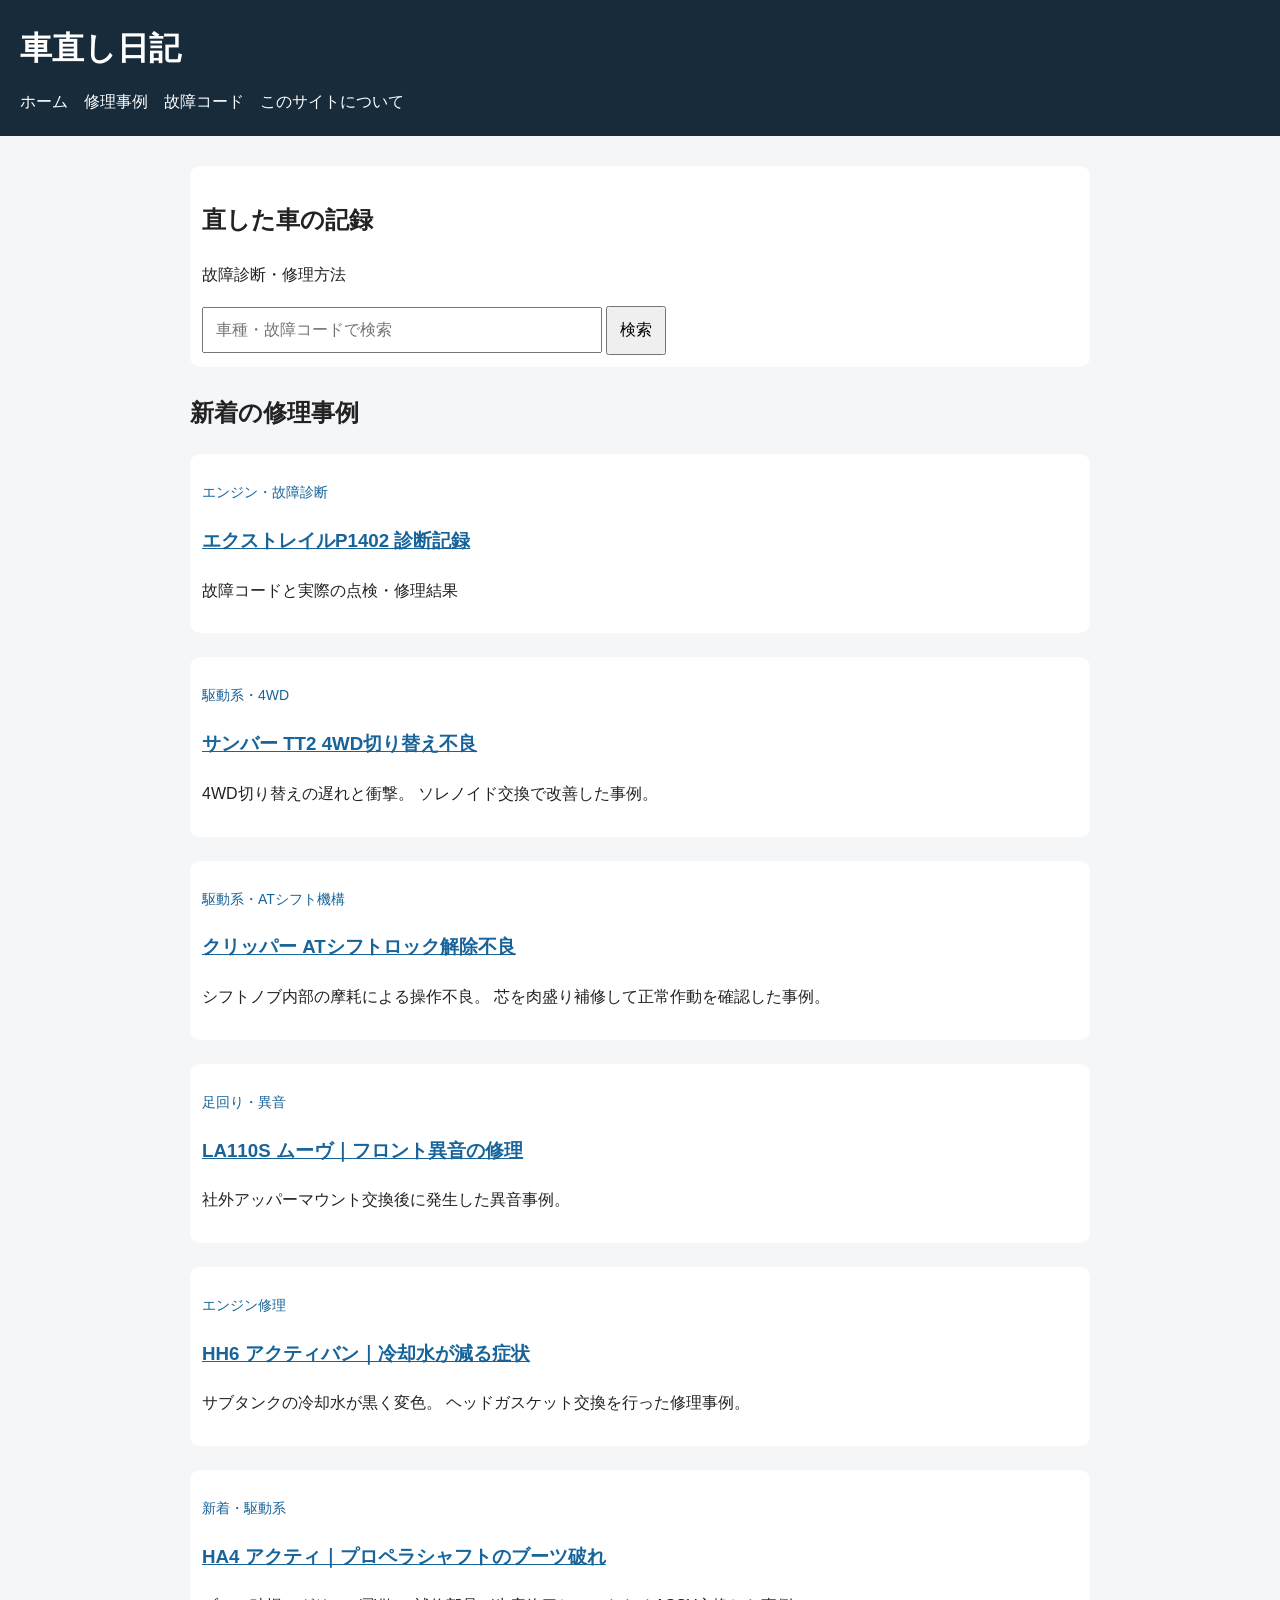
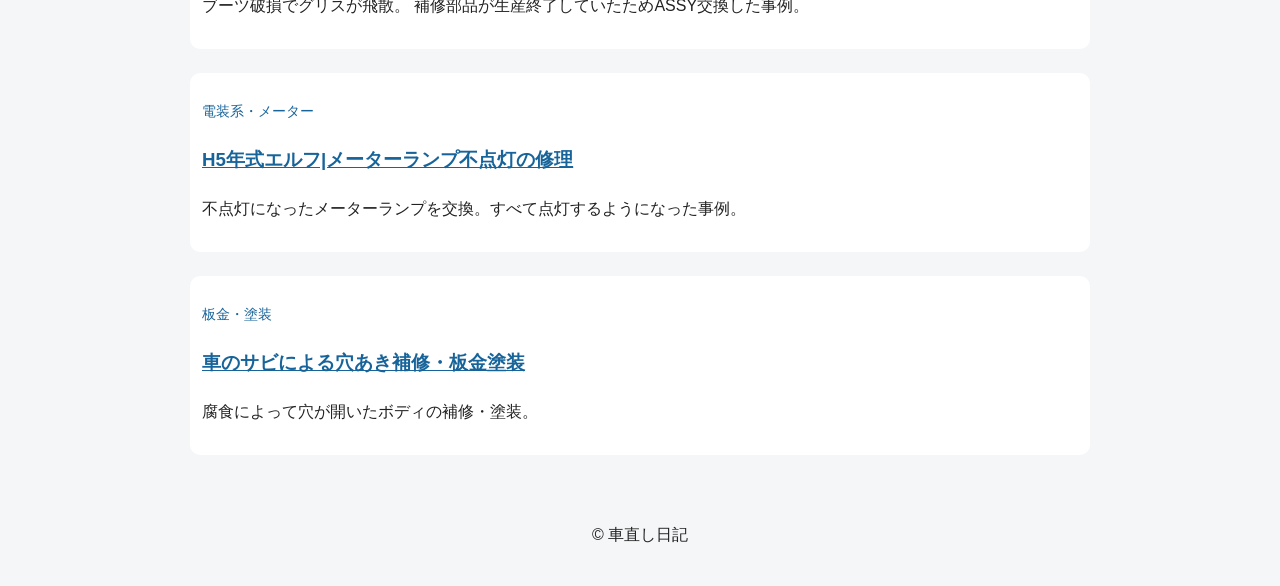
<file: index.html>
<!DOCTYPE html>
<html lang="ja">
<head>
    <meta charset="UTF-8">
    <meta name="viewport" content="自動車修理事例、整備記録サイト">
    <title>車直し日記</title>
    <link rel="stylesheet" href="style.css">
</head>
<body>

    <header>
        <h1>車直し日記</h1>
        <nav>
            <a href="index.html">ホーム</a>
            <a href="cases.html">修理事例</a>
            <a href="codes.html">故障コード</a>
            <a href="about.html">このサイトについて</a>
        </nav>
    </header>

    <main>
        <section class="hero">
            <h2>直した車の記録</h2>
            <p>故障診断・修理方法</p>

            <form action="cases.html" method="get">
                <input
                   type="cearch"
                   name="q"
                   placeholder="車種・故障コードで検索">
                   
                   <button type="submit">検索</button>
            </form>
        </section>
        <section>
            <h2>新着の修理事例</h2>

            <article class="case-card">
                <p class="tag">エンジン・故障診断</p>
                <h3>
                    <a href="case-p1402.html">エクストレイルP1402 診断記録</a>
                </h3>
                <p>故障コードと実際の点検・修理結果</p>
            </article>

            <article class="case-card" data-search="サンバー TT2 4WD ソレノイド">
                <p class="tag">駆動系・4WD</p>
                <h3>
                    <a href="case-tt2-4wd.html">サンバー TT2 4WD切り替え不良</a>
                </h3>
                <p> 4WD切り替えの遅れと衝撃。
                    ソレノイド交換で改善した事例。</p>
            </article>

            <article class="case-card" data-search="クリッパー AT シフトロック シフトノブ 摩耗">
                <p class="tag">駆動系・ATシフト機構</p>
                <h3>
                    <a href="case-clipper-shift.html">クリッパー ATシフトロック解除不良 </a>
                </h3>
                <p> シフトノブ内部の摩耗による操作不良。
                    芯を肉盛り補修して正常作動を確認した事例。</p>
            </article>

            <article class="case-card" data-search="LA110S ムーヴ アッパーマウント">
                <p class="tag">足回り・異音</p>
                <h3>
                    <a href="case-la110s-upper-mount.html">LA110S ムーヴ｜フロント異音の修理</a>
                </h3>
                <p>社外アッパーマウント交換後に発生した異音事例。</p>
            </article>


            <article class="case-card">
                <p class="tag">エンジン修理</p>
                <h3>
                    <a href="case-hh6-coolant.html">
                        HH6 アクティバン｜冷却水が減る症状
                    </a>
                </h3>
                <p>
                    サブタンクの冷却水が黒く変色。
                    ヘッドガスケット交換を行った修理事例。
                </p>
            </article>


            <article class="case-card">
                <p class="tag">新着・駆動系</p>
                <h3>
                    <a href="case-ha4-propeller.html">
                        HA4 アクティ｜プロペラシャフトのブーツ破れ
                    </a>
                </h3>
                <p>
                    ブーツ破損でグリスが飛散。
                    補修部品が生産終了していたためASSY交換した事例。
                </p>
            </article>


            <article class="case-card">
                <p class="tag">電装系・メーター</p>
                <h3>
                    <a href="case-elf-meter-lamp.html">
                        H5年式エルフ|メーターランプ不点灯の修理
                    </a>
                </h3>
                <p>
                    不点灯になったメーターランプを交換。すべて点灯するようになった事例。
                </p>
            </article>

            <article class="case-card">
                <p class="tag">板金・塗装</p>   
                <h3>
                    <a href="case-rust.html">
                        車のサビによる穴あき補修・板金塗装
                    </a>
                </h3>
                <p>腐食によって穴が開いたボディの補修・塗装。</p>
            </article>



        </section>    
    </main>

    <footer>
        <p>&copy; 車直し日記</p>
    </footer>
<script src="search.js"></script>
</body>
</html>
</file>
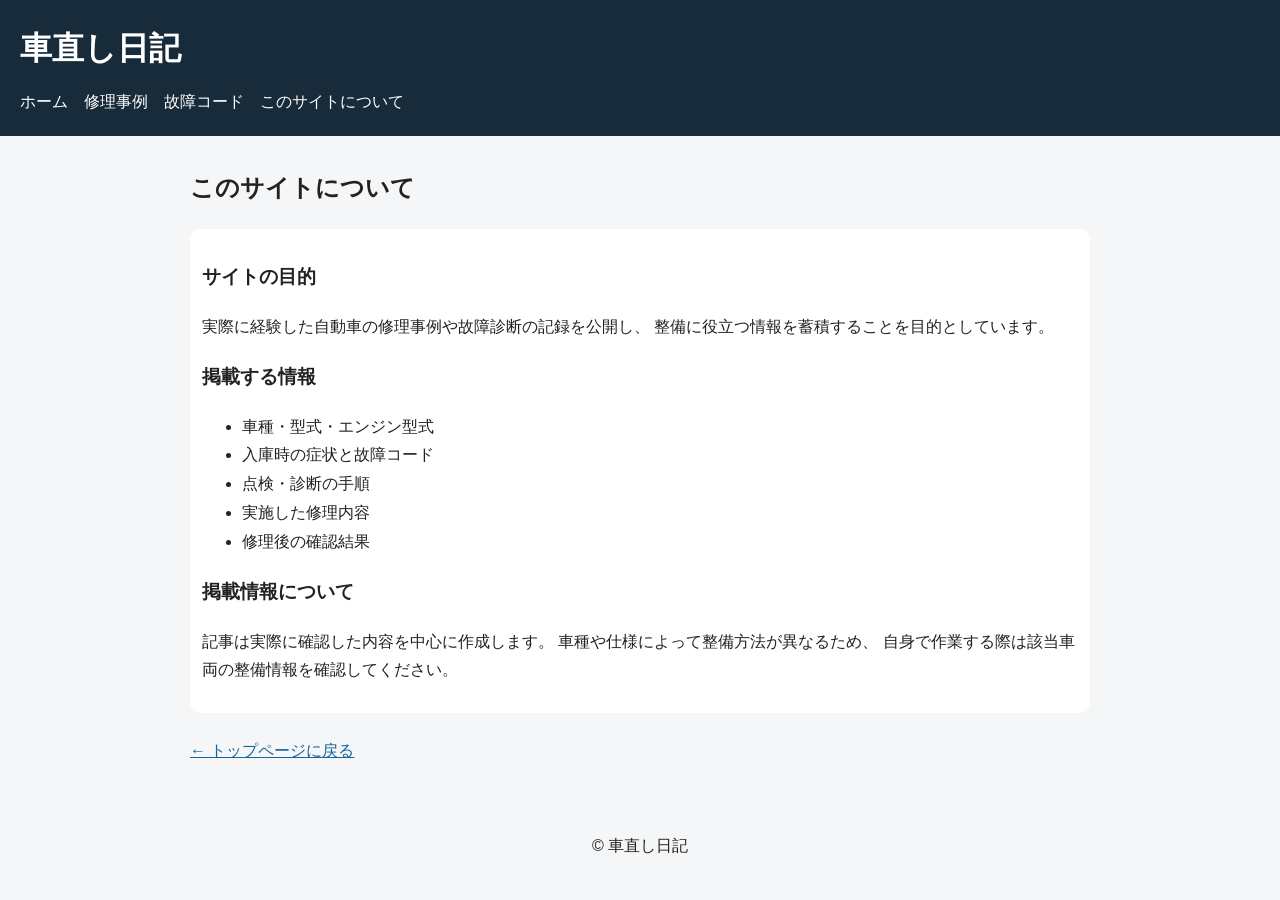
<file: about.html>
<!DOCTYPE html>
<html lang="ja">
<head>
  <meta charset="UTF-8">
  <meta name="viewport" content="width=device-width, initial-scale=1.0">
  <meta name="description" content="現場の修理記録サイトの目的と掲載方針について紹介します。">
  <title>このサイトについて｜現場の修理記録</title>
  <link rel="stylesheet" href="style.css">
</head>
<body>

  <header>
    <h1>車直し日記</h1>
    <nav>
      <a href="index.html">ホーム</a>
      <a href="cases.html">修理事例</a>
      <a href="codes.html">故障コード</a>
      <a href="about.html">このサイトについて</a>
    </nav>
  </header>

  <main>
    <h2>このサイトについて</h2>

    <section class="case-card">
      <h3>サイトの目的</h3>
      <p>
        実際に経験した自動車の修理事例や故障診断の記録を公開し、
        整備に役立つ情報を蓄積することを目的としています。
      </p>

      <h3>掲載する情報</h3>
      <ul>
        <li>車種・型式・エンジン型式</li>
        <li>入庫時の症状と故障コード</li>
        <li>点検・診断の手順</li>
        <li>実施した修理内容</li>
        <li>修理後の確認結果</li>
      </ul>

      <h3>掲載情報について</h3>
      <p>
        記事は実際に確認した内容を中心に作成します。
        車種や仕様によって整備方法が異なるため、
        自身で作業する際は該当車両の整備情報を確認してください。
      </p>
    </section>

    <p><a href="index.html">← トップページに戻る</a></p>
  </main>

  <footer>
    <p>&copy; 車直し日記</p>
  </footer>

</body>
</html>
</file>
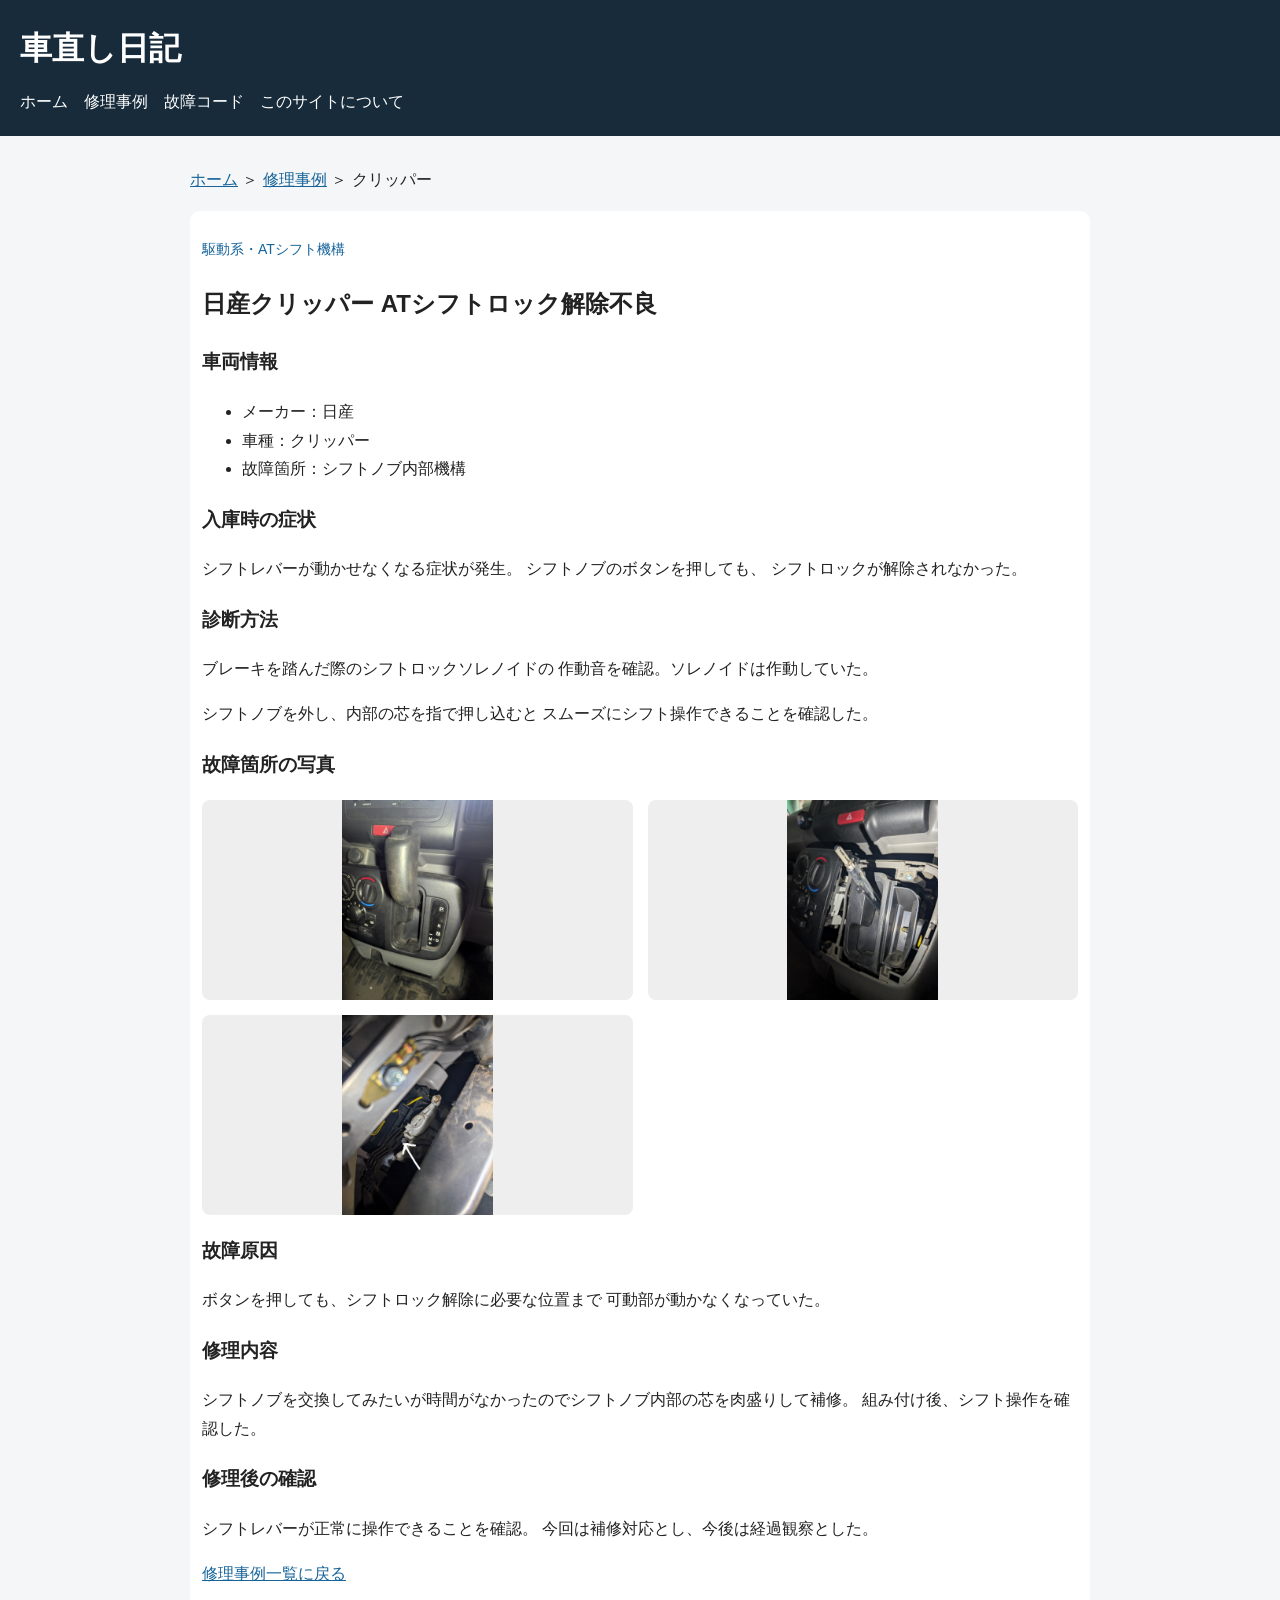
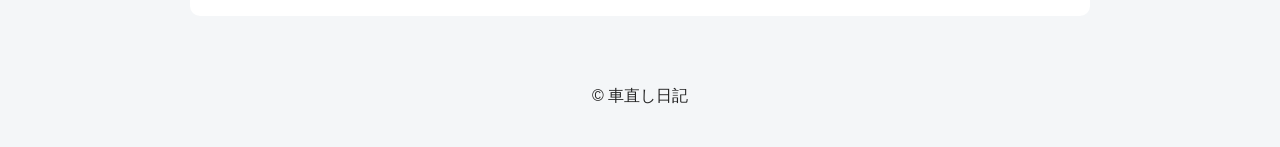
<file: case-clipper-shift.html>
<!DOCTYPE html>
<html lang="ja">
<head>
  <meta charset="UTF-8">
  <meta name="viewport" content="width=device-width, initial-scale=1.0">
  <title>クリッパー ATシフトロック解除不良 修理記録</title>
  <link rel="stylesheet" href="style.css">
</head>

<body>

<header>
  <h1>車直し日記</h1>
  <nav>
    <a href="index.html">ホーム</a>
    <a href="cases.html">修理事例</a>
    <a href="codes.html">故障コード</a>
    <a href="about.html">このサイトについて</a>
  </nav>
</header>

<main>
  <p>
    <a href="index.html">ホーム</a> ＞
    <a href="cases.html">修理事例</a> ＞ クリッパー
  </p>

  <article class="case-card">

    <p class="tag">駆動系・ATシフト機構</p>

    <h2>日産クリッパー ATシフトロック解除不良</h2>

    <h3>車両情報</h3>
    <ul>
      <li>メーカー：日産</li>
      <li>車種：クリッパー</li>
      <li>故障箇所：シフトノブ内部機構</li>
    </ul>

    <h3>入庫時の症状</h3>
    <p>
      シフトレバーが動かせなくなる症状が発生。
      シフトノブのボタンを押しても、
      シフトロックが解除されなかった。
    </p>

    <h3>診断方法</h3>
    <p>
      ブレーキを踏んだ際のシフトロックソレノイドの
      作動音を確認。ソレノイドは作動していた。
    </p>
    <p>
      シフトノブを外し、内部の芯を指で押し込むと
      スムーズにシフト操作できることを確認した。
    </p>

    <h3>故障箇所の写真</h3>

    <div class="photo-gallery">
      <img src="images/clipper-shift-01.jpg"
           alt="クリッパーのシフトノブ全体">

      <img src="images/clipper-shift-02.jpg"
           alt="シフトノブを分解した状態">

      <img src="images/clipper-shift-03.jpg"
           alt="摩耗によって動きが不足していた可動部">
    </div>

    <h3>故障原因</h3>
    <p>
      ボタンを押しても、シフトロック解除に必要な位置まで
      可動部が動かなくなっていた。
    </p>

    <h3>修理内容</h3>
    <p>
      シフトノブを交換してみたいが時間がなかったのでシフトノブ内部の芯を肉盛りして補修。
      組み付け後、シフト操作を確認した。
    </p>

    <h3>修理後の確認</h3>
    <p>
      シフトレバーが正常に操作できることを確認。
      今回は補修対応とし、今後は経過観察とした。
    </p>

    <p>
      <a href="cases.html">修理事例一覧に戻る</a>
    </p>

  </article>
</main>

<footer>
  <p>&copy; 車直し日記</p>
</footer>

</body>
</html>
</file>
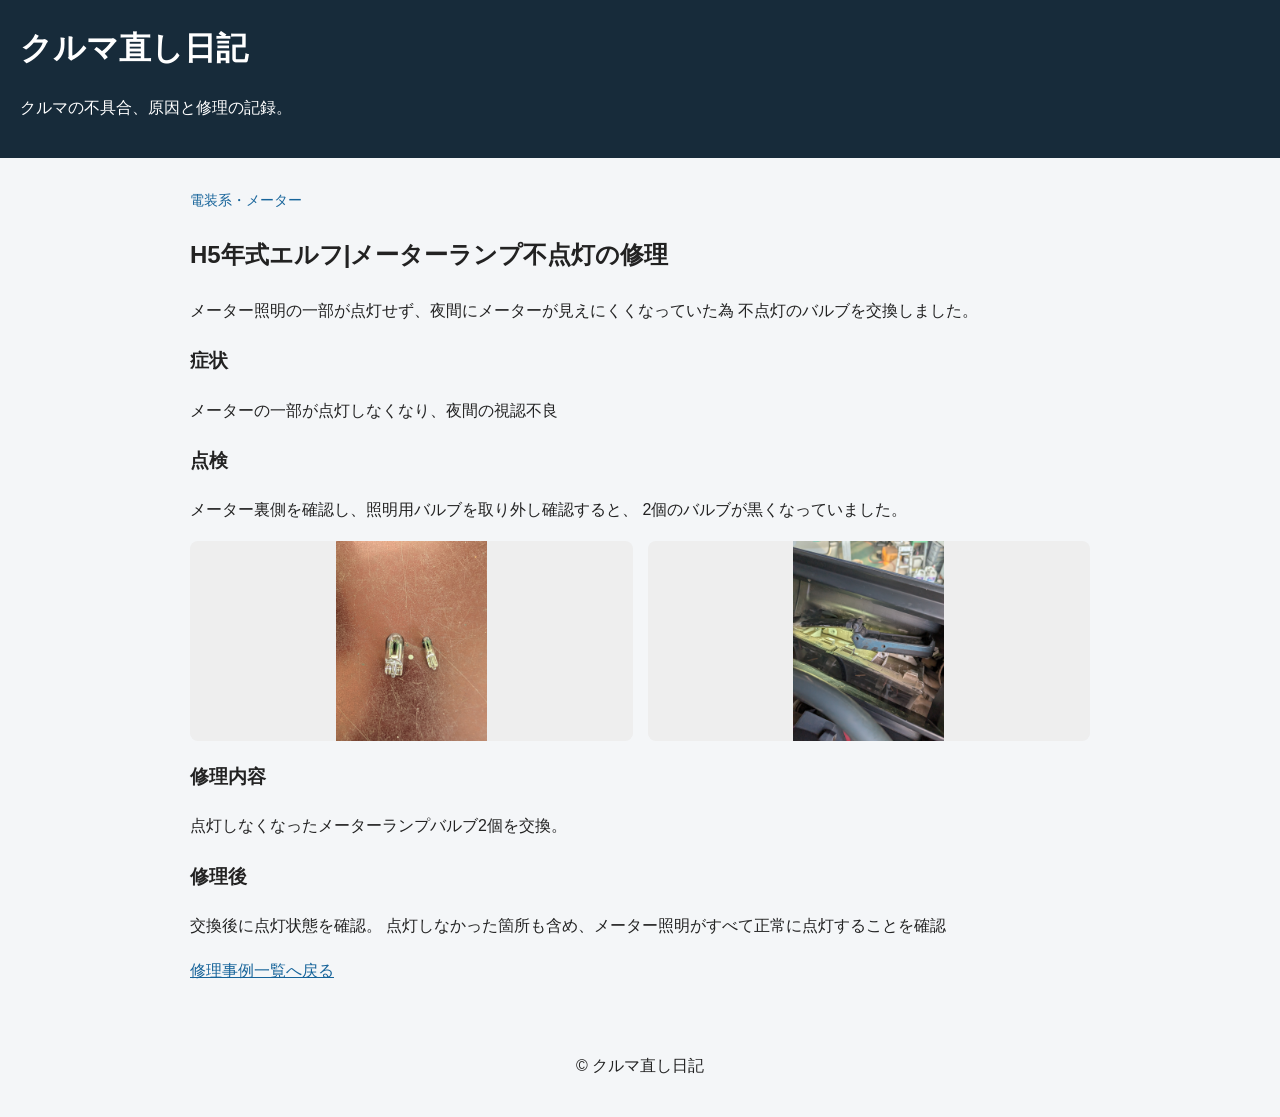
<file: case-elf-meter-lamp.html>
<!DOCTYPE html>
<html lang="ja">
<head>
  <meta charset="UTF-8">
  <meta name="viewport" content="width=device-width, initial-scale=1.0">
  <title>H5年式エルフ|メーターランプ不点灯の修理 | クルマ直し日記</title>
  <link rel="stylesheet" href="style.css">
</head>

<body>

<header>
  <h1>クルマ直し日記</h1>
  <p>クルマの不具合、原因と修理の記録。</p>
</header>

<main>

  <article class="case-detail">

    <p class="tag">電装系・メーター</p>

    <h2>H5年式エルフ|メーターランプ不点灯の修理</h2>

    <p>
      メーター照明の一部が点灯せず、夜間にメーターが見えにくくなっていた為
      不点灯のバルブを交換しました。
    </p>

    <h3>症状</h3>
    <p>
      メーターの一部が点灯しなくなり、夜間の視認不良
    </p>

    <h3>点検</h3>
    <p>
      メーター裏側を確認し、照明用バルブを取り外し確認すると、
      2個のバルブが黒くなっていました。
    </p>

    <div class="photo-gallery">
      <img src="images/elf-meter-lamp-01.jpg"
           alt="取り外した不点灯のメーターランプ2個">
      <img src="images/elf-meter-lamp-02.jpg"
           alt="エルフのメーター裏側でバルブを交換している様子">
    </div>

    <h3>修理内容</h3>
    <p>
      点灯しなくなったメーターランプバルブ2個を交換。
    </p>

    <h3>修理後</h3>
    <p>
      交換後に点灯状態を確認。
      点灯しなかった箇所も含め、メーター照明がすべて正常に点灯することを確認
    </p>

    <p>
      <a href="cases.html">修理事例一覧へ戻る</a>
    </p>

  </article>

</main>

<footer>
  <p>© クルマ直し日記</p>
</footer>

</body>
</html>
</file>
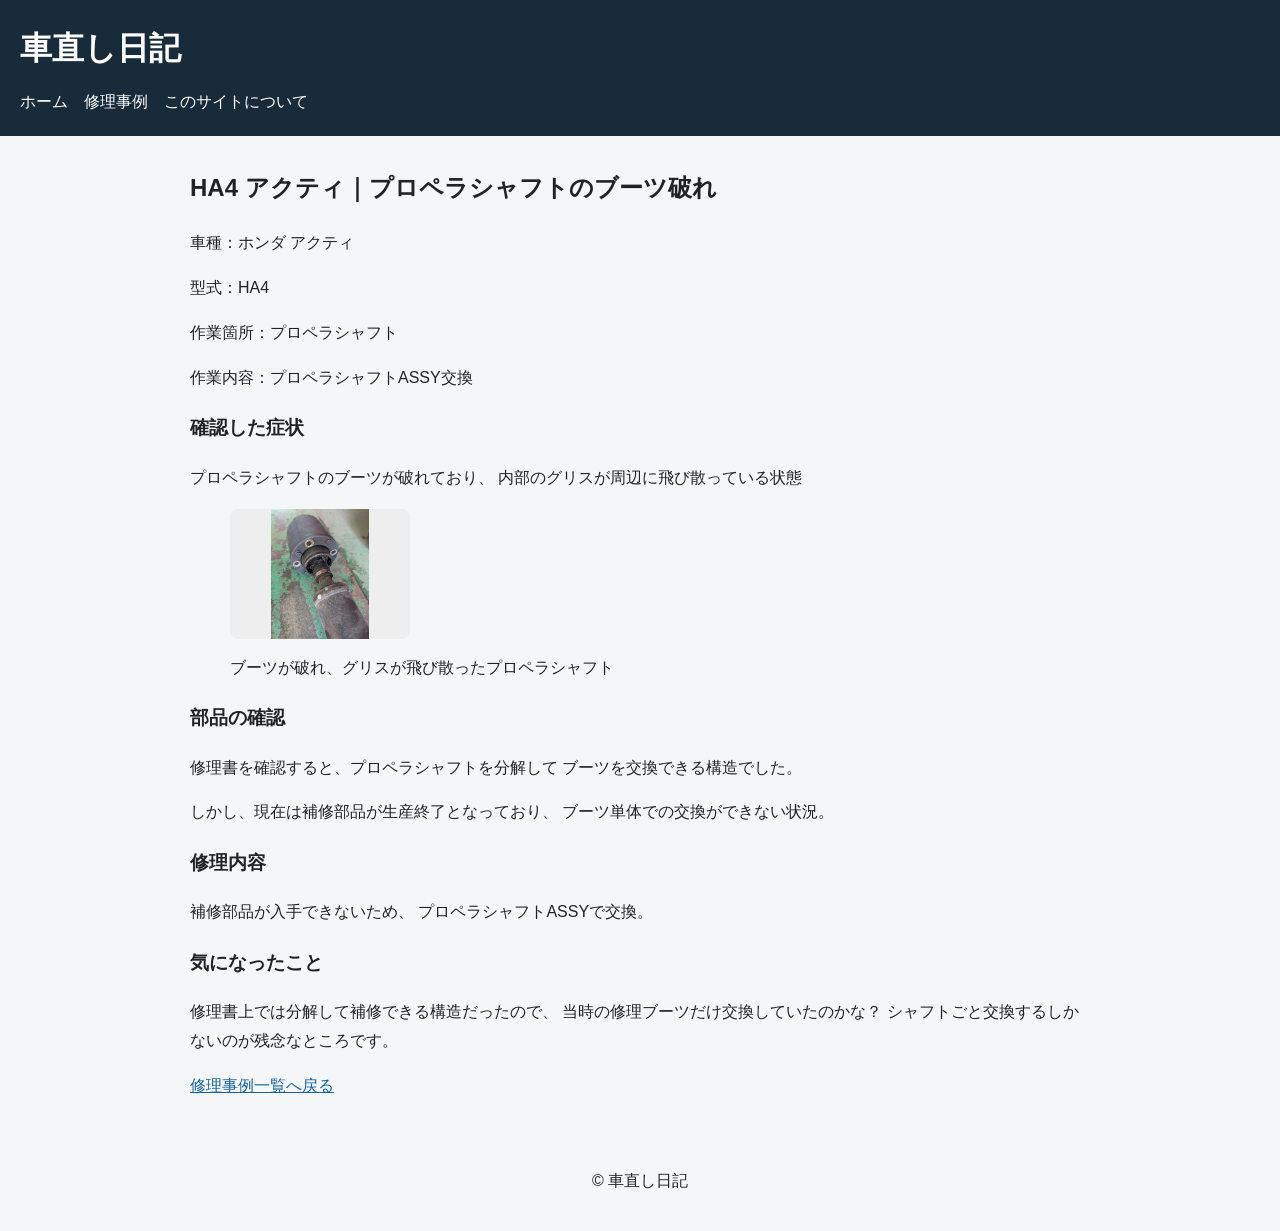
<file: case-ha4-propeller.html>
<!DOCTYPE html>
<html lang="ja">
<head>
  <meta charset="UTF-8">
  <meta name="viewport" content="width=device-width, initial-scale=1.0">
  <title>HA4 アクティ｜プロペラシャフトのブーツ破れ・ASSY交換 | 現場の修理記録</title>
  <meta name="description" content="HA4アクティのプロペラシャフトブーツが破れてグリスが飛散。補修部品が生産終了していたため、プロペラシャフトASSYを交換した修理事例です。">
  <link rel="stylesheet" href="style.css">
</head>
<body>

<header>
  <h1>車直し日記</h1>
  <nav>
    <a href="index.html">ホーム</a>
    <a href="cases.html">修理事例</a>
    <a href="about.html">このサイトについて</a>
  </nav>
</header>

<main>
  <article>
    <h2>HA4 アクティ｜プロペラシャフトのブーツ破れ</h2>

    <p>車種：ホンダ アクティ</p>
    <p>型式：HA4</p>
    <p>作業箇所：プロペラシャフト</p>
    <p>作業内容：プロペラシャフトASSY交換</p>

    <h3>確認した症状</h3>
    <p>
      プロペラシャフトのブーツが破れており、
      内部のグリスが周辺に飛び散っている状態
    </p>

    <figure>
      <img src="images/ha4-propeller-01.jpg"
           alt="HA4アクティのプロペラシャフト。ブーツが破れてグリスが飛散している状態"
           class="case-thumb">
      <figcaption>ブーツが破れ、グリスが飛び散ったプロペラシャフト</figcaption>
    </figure>

    <h3>部品の確認</h3>
    <p>
      修理書を確認すると、プロペラシャフトを分解して
      ブーツを交換できる構造でした。
    </p>
    <p>
      しかし、現在は補修部品が生産終了となっており、
      ブーツ単体での交換ができない状況。
    </p>

    <h3>修理内容</h3>
    <p>
      補修部品が入手できないため、
      プロペラシャフトASSYで交換。
    </p>

    <h3>気になったこと</h3>
    <p>
      修理書上では分解して補修できる構造だったので、
      当時の修理ブーツだけ交換していたのかな？
      シャフトごと交換するしかないのが残念なところです。
    </p>

    <p><a href="cases.html">修理事例一覧へ戻る</a></p>
  </article>
</main>

<footer>
  <p>&copy; 車直し日記</p>
</footer>

</body>
</html>
</file>
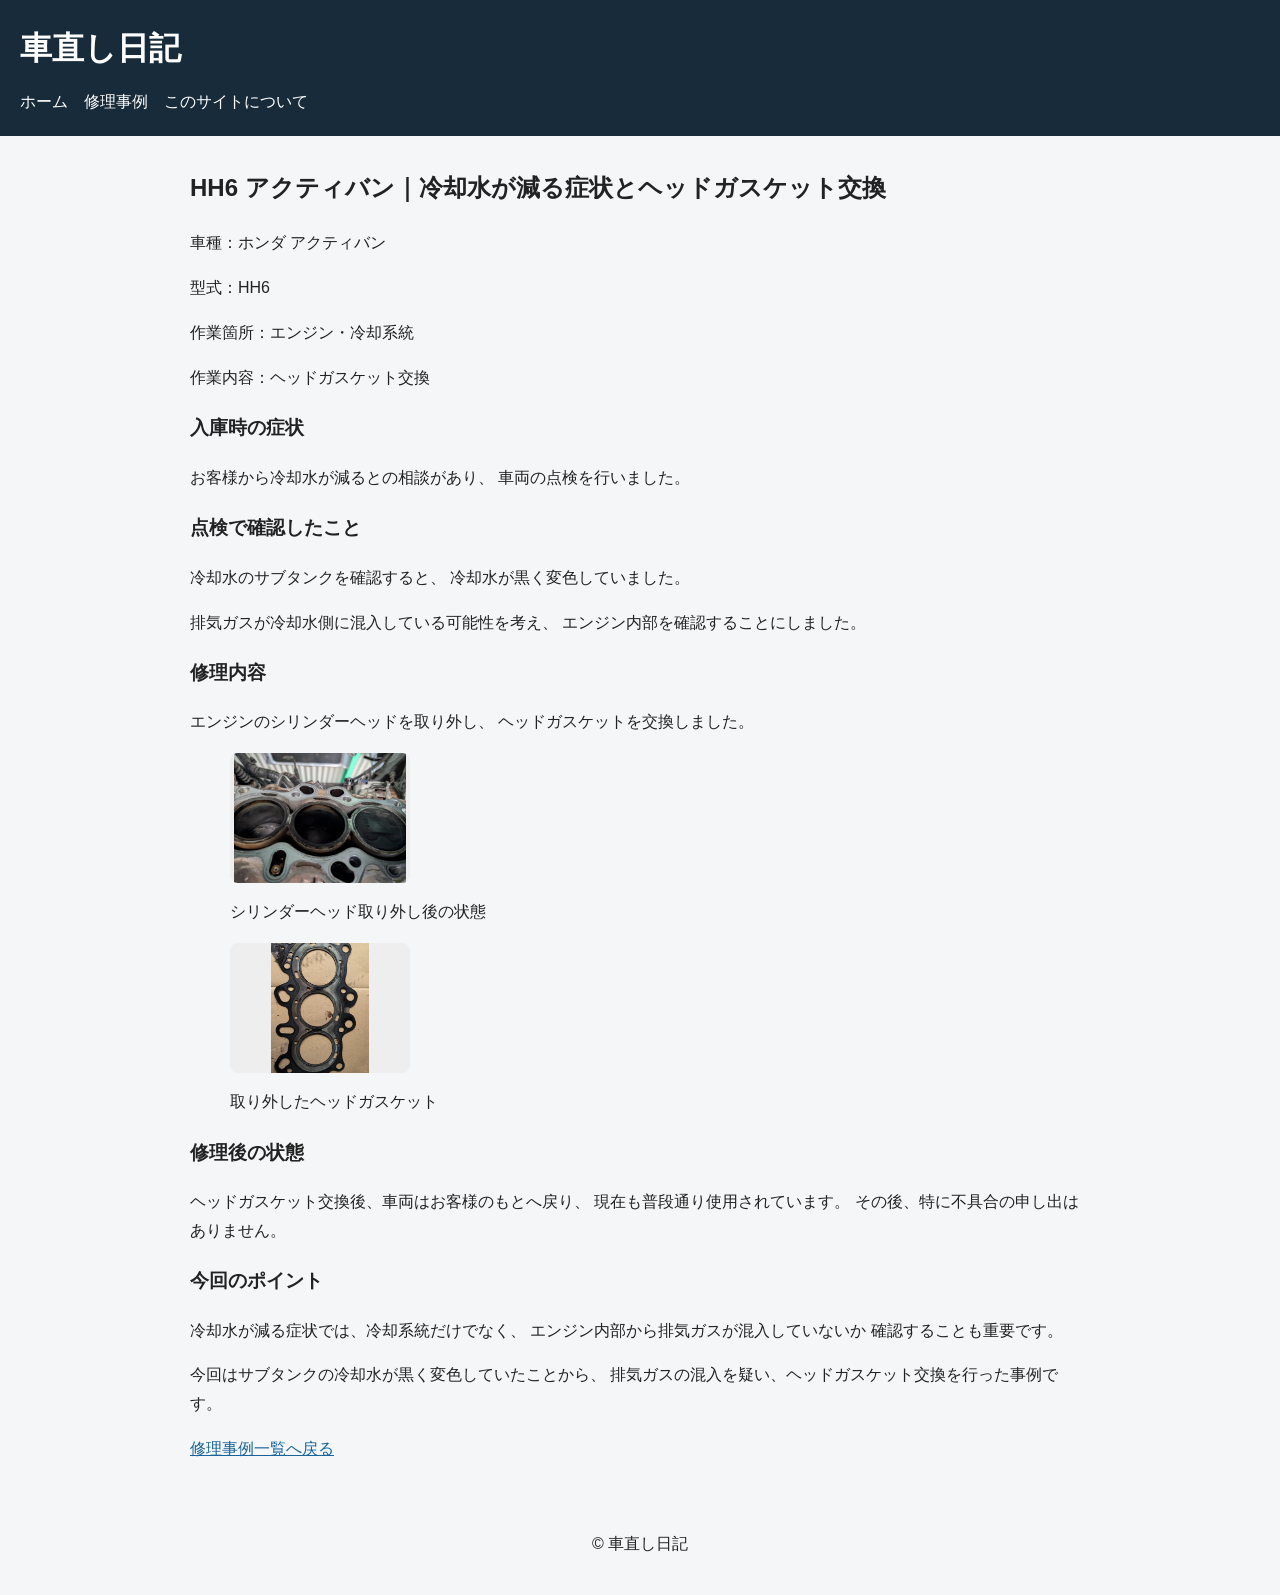
<file: case-hh6-coolant.html>
<!DOCTYPE html>
<html lang="ja">
<head>
  <meta charset="UTF-8">
  <meta name="viewport" content="width=device-width, initial-scale=1.0">
  <title>HH6 アクティバン｜冷却水が減る原因を点検・ヘッドガスケット交換 | 現場の修理記録</title>
  <meta name="description" content="HH6アクティバンの冷却水が減る症状。サブタンクの冷却水が黒くなり、排気ガスの混入が疑われたためヘッドガスケットを交換した修理事例です。">
  <link rel="stylesheet" href="style.css">
</head>
<body>

<header>
  <h1>車直し日記</h1>
  <nav>
    <a href="index.html">ホーム</a>
    <a href="cases.html">修理事例</a>
    <a href="about.html">このサイトについて</a>
  </nav>
</header>

<main>
  <article>
    <h2>HH6 アクティバン｜冷却水が減る症状とヘッドガスケット交換</h2>

    <p>車種：ホンダ アクティバン</p>
    <p>型式：HH6</p>
    <p>作業箇所：エンジン・冷却系統</p>
    <p>作業内容：ヘッドガスケット交換</p>

    <h3>入庫時の症状</h3>
    <p>
      お客様から冷却水が減るとの相談があり、
      車両の点検を行いました。
    </p>

    <h3>点検で確認したこと</h3>
    <p>
      冷却水のサブタンクを確認すると、
      冷却水が黒く変色していました。
    </p>
    <p>
      排気ガスが冷却水側に混入している可能性を考え、
      エンジン内部を確認することにしました。
    </p>

    <h3>修理内容</h3>
    <p>
      エンジンのシリンダーヘッドを取り外し、
      ヘッドガスケットを交換しました。
    </p>

    <figure>
      <img src="images/hh6-coolant-01.jpg"
           alt="HH6 アクティバンのヘッド取り外し後のエンジン内部"
           class="case-thumb">
      <figcaption>シリンダーヘッド取り外し後の状態</figcaption>
    </figure>

    <figure>
      <img src="images/hh6-coolant-02.jpg"
           alt="取り外したHH6アクティバンのヘッドガスケット"
           class="case-thumb">
      <figcaption>取り外したヘッドガスケット</figcaption>
    </figure>

    <h3>修理後の状態</h3>
    <p>
      ヘッドガスケット交換後、車両はお客様のもとへ戻り、
      現在も普段通り使用されています。
      その後、特に不具合の申し出はありません。
    </p>

    <h3>今回のポイント</h3>
    <p>
      冷却水が減る症状では、冷却系統だけでなく、
      エンジン内部から排気ガスが混入していないか
      確認することも重要です。
    </p>
    <p>
      今回はサブタンクの冷却水が黒く変色していたことから、
      排気ガスの混入を疑い、ヘッドガスケット交換を行った事例です。
    </p>

    <p><a href="cases.html">修理事例一覧へ戻る</a></p>
  </article>
</main>

<footer>
  <p>&copy; 車直し日記</p>
</footer>

</body>
</html>
</file>
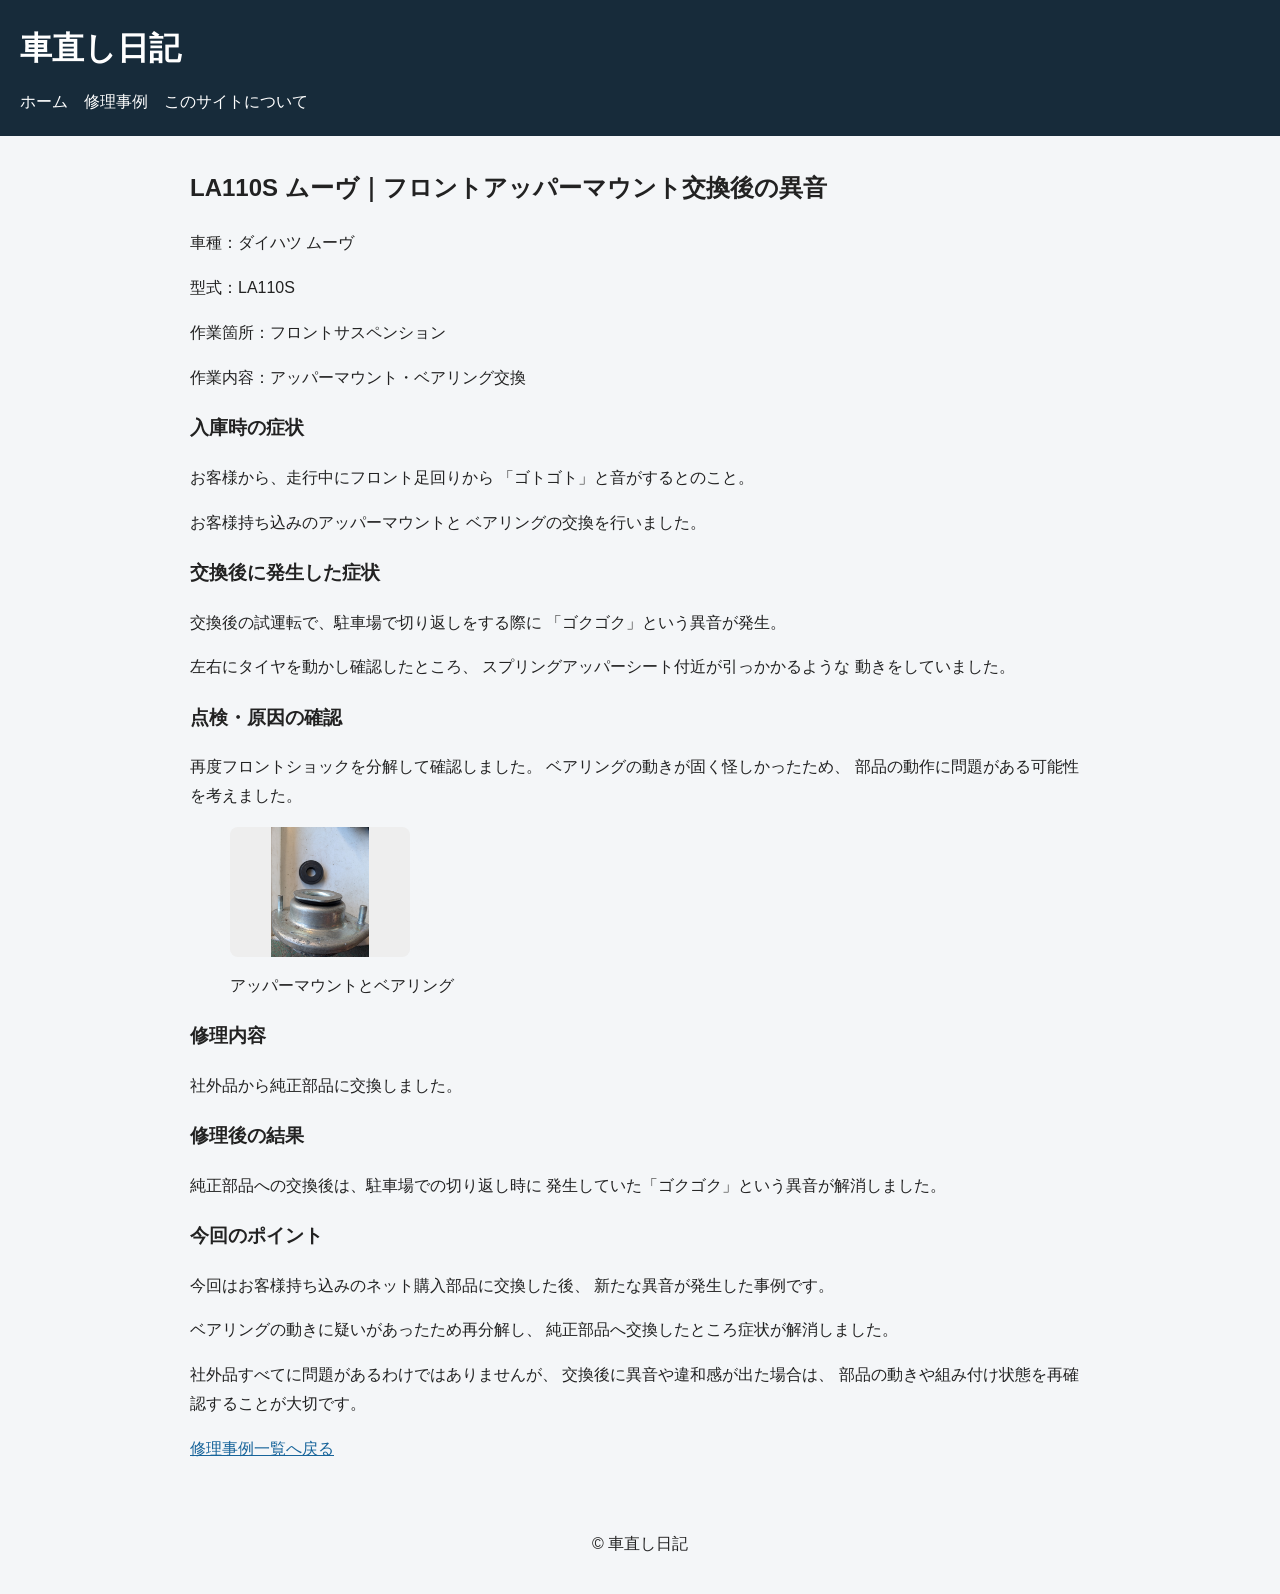
<file: case-la110s-upper-mount.html>
<!DOCTYPE html>
<html lang="ja">
<head>
  <meta charset="UTF-8">
  <meta name="viewport" content="width=device-width, initial-scale=1.0">
  <title>LA110S ムーヴのフロント異音｜アッパーマウント交換後の不具合 | 現場の修理記録</title>
  <meta name="description" content="LA110Sムーヴのフロント足回りからゴトゴト音。持ち込みの社外アッパーマウントとベアリングに交換後、切り返し時に異音が発生。純正部品への交換で改善した修理事例です。">
  <link rel="stylesheet" href="style.css">
</head>
<body>

<header>
  <h1>車直し日記</h1>
  <nav>
    <a href="index.html">ホーム</a>
    <a href="cases.html">修理事例</a>
    <a href="about.html">このサイトについて</a>
  </nav>
</header>

<main>
  <article>
    <h2>LA110S ムーヴ｜フロントアッパーマウント交換後の異音</h2>

    <p>車種：ダイハツ ムーヴ</p>
    <p>型式：LA110S</p>
    <p>作業箇所：フロントサスペンション</p>
    <p>作業内容：アッパーマウント・ベアリング交換</p>

    <h3>入庫時の症状</h3>
    <p>
      お客様から、走行中にフロント足回りから
      「ゴトゴト」と音がするとのこと。
    </p>
    <p>
      お客様持ち込みのアッパーマウントと
      ベアリングの交換を行いました。
    </p>

    <h3>交換後に発生した症状</h3>
    <p>
      交換後の試運転で、駐車場で切り返しをする際に
      「ゴクゴク」という異音が発生。
    </p>
    <p>
      左右にタイヤを動かし確認したところ、
      スプリングアッパーシート付近が引っかかるような
      動きをしていました。
    </p>

    <h3>点検・原因の確認</h3>
    <p>
      再度フロントショックを分解して確認しました。
      ベアリングの動きが固く怪しかったため、
      部品の動作に問題がある可能性を考えました。
    </p>

    <figure>
      <img src="images/la110s-upper-mount.jpg"
           alt="LA110S ムーヴのフロントアッパーマウントとベアリング"
           class="case-thumb">
      <figcaption>
        アッパーマウントとベアリング
      </figcaption>
    </figure>

    <h3>修理内容</h3>
    <p>
      社外品から純正部品に交換しました。
    </p>

    <h3>修理後の結果</h3>
    <p>
      純正部品への交換後は、駐車場での切り返し時に
      発生していた「ゴクゴク」という異音が解消しました。
    </p>

    <h3>今回のポイント</h3>
    <p>
      今回はお客様持ち込みのネット購入部品に交換した後、
      新たな異音が発生した事例です。
    </p>
    <p>
      ベアリングの動きに疑いがあったため再分解し、
      純正部品へ交換したところ症状が解消しました。
    </p>
    <p>
      社外品すべてに問題があるわけではありませんが、
      交換後に異音や違和感が出た場合は、
      部品の動きや組み付け状態を再確認することが大切です。
    </p>

    <p><a href="cases.html">修理事例一覧へ戻る</a></p>
  </article>
</main>

<footer>
  <p>&copy; 車直し日記</p>
</footer>

</body>
</html>
</file>
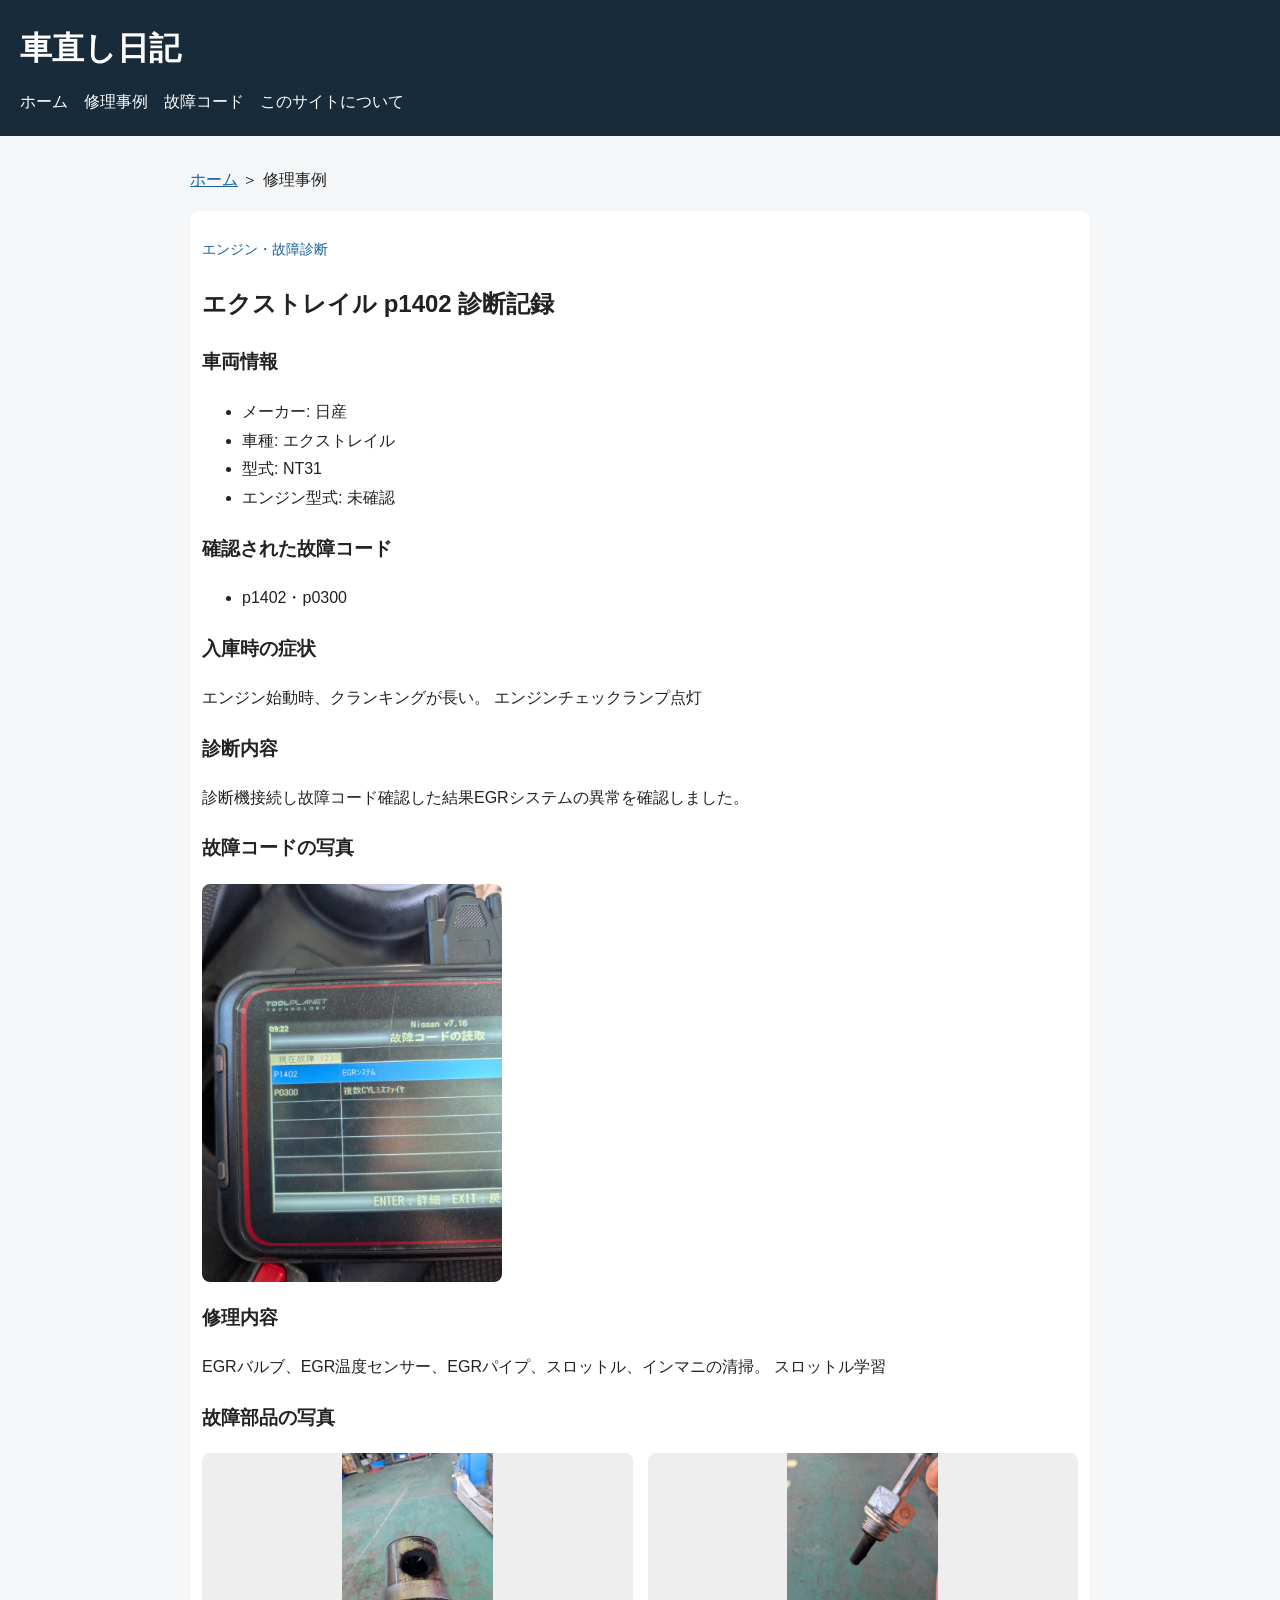
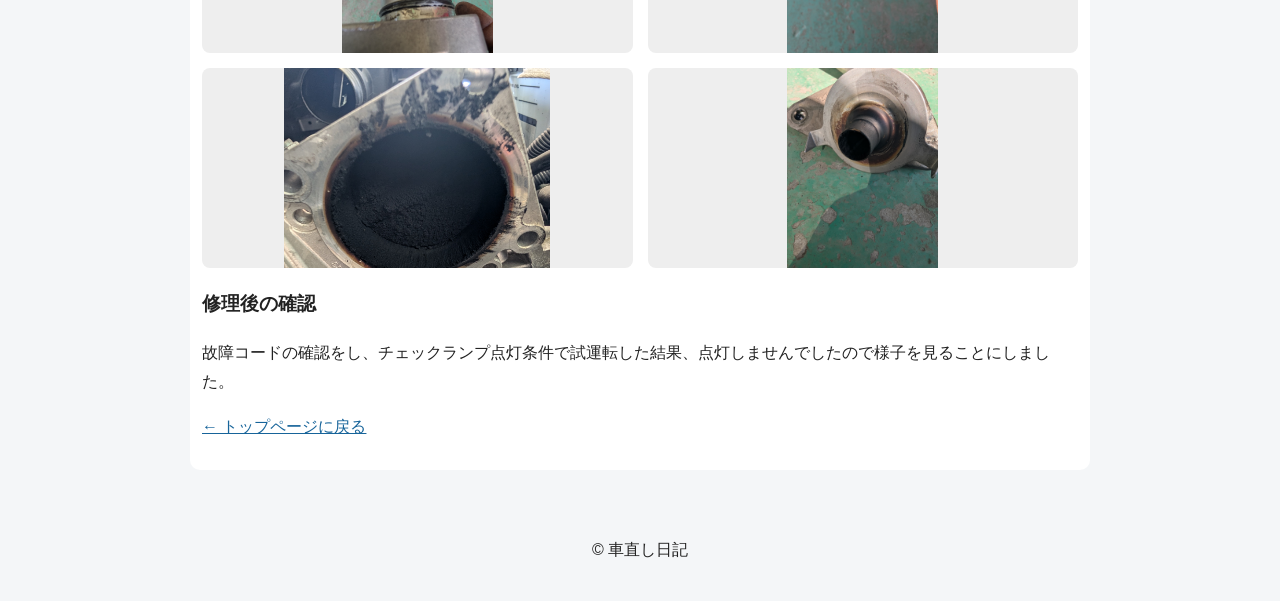
<file: case-p1402.html>
<!DOCTYPE html>
<html lang="ja">
<head>
    <meta charset="UTF-8">
    <meta name="viewport" content="width=device-width, initial-scale=1.0">
    <meta name="description" content="エクストレイルのP1402に関する修理記録">
    <title>エクストレイル p1402修理記録</title>
    <link rel="stylesheet" href="style.css">
</head>
<body>
    <header>
        <h1>車直し日記</h1>
        <nav>
            <a href="index.html">ホーム</a>
            <a href="cases.html">修理事例</a>
            <a href="codes.html">故障コード</a>
            <a href="about.html">このサイトについて</a>
        </nav>
    </header>

    <main>
        <p>
            <a href="index.html">ホーム</a> ＞ 修理事例
        </p>

        <article class="case-card">
            <p class="tag">エンジン・故障診断</p>

            <h2>エクストレイル p1402 診断記録</h2>

            <h3>車両情報</h3>
            <ul>
                <li>メーカー: 日産</li>
                <li>車種: エクストレイル</li>
                <li>型式: NT31</li>
                <li>エンジン型式: 未確認</li>
            </ul>

            <h3>確認された故障コード</h3>
            <ul>
                <li>p1402・p0300</li>
            </ul>

            <h3>入庫時の症状</h3>
            <p>エンジン始動時、クランキングが長い。
                エンジンチェックランプ点灯
            </p>

            <h3>診断内容</h3>
            <p>診断機接続し故障コード確認した結果EGRシステムの異常を確認しました。 </p>

            <h3>故障コードの写真</h3>
            <img class="code-photo" src="images/p1402-01.jpg" alt="故障コードの写真">

            <h3>修理内容</h3>
            <p>EGRバルブ、EGR温度センサー、EGRパイプ、スロットル、インマニの清掃。
                スロットル学習
            </p>

            <h3>故障部品の写真</h3>

            <div class="photo-gallery">
            <img src="images/p1402-03.jpg" alt="故障部品の写真">
            <img src="images/p1402-04.jpg" alt="故障部品の写真">
            <img src="images/p1402-05.jpg" alt="故障部品の写真">
            <img src="images/p1402-06.jpg" alt="故障部品の写真">
            </div>


            <h3>修理後の確認</h3>
            <p>故障コードの確認をし、チェックランプ点灯条件で試運転した結果、点灯しませんでしたので様子を見ることにしました。</p>

            <p><a href="index.html">← トップページに戻る</a></p>
        </article>
    </main>

    <footer>
        <p>&copy; 車直し日記</p>
    </footer>
</body>
</html>
</file>
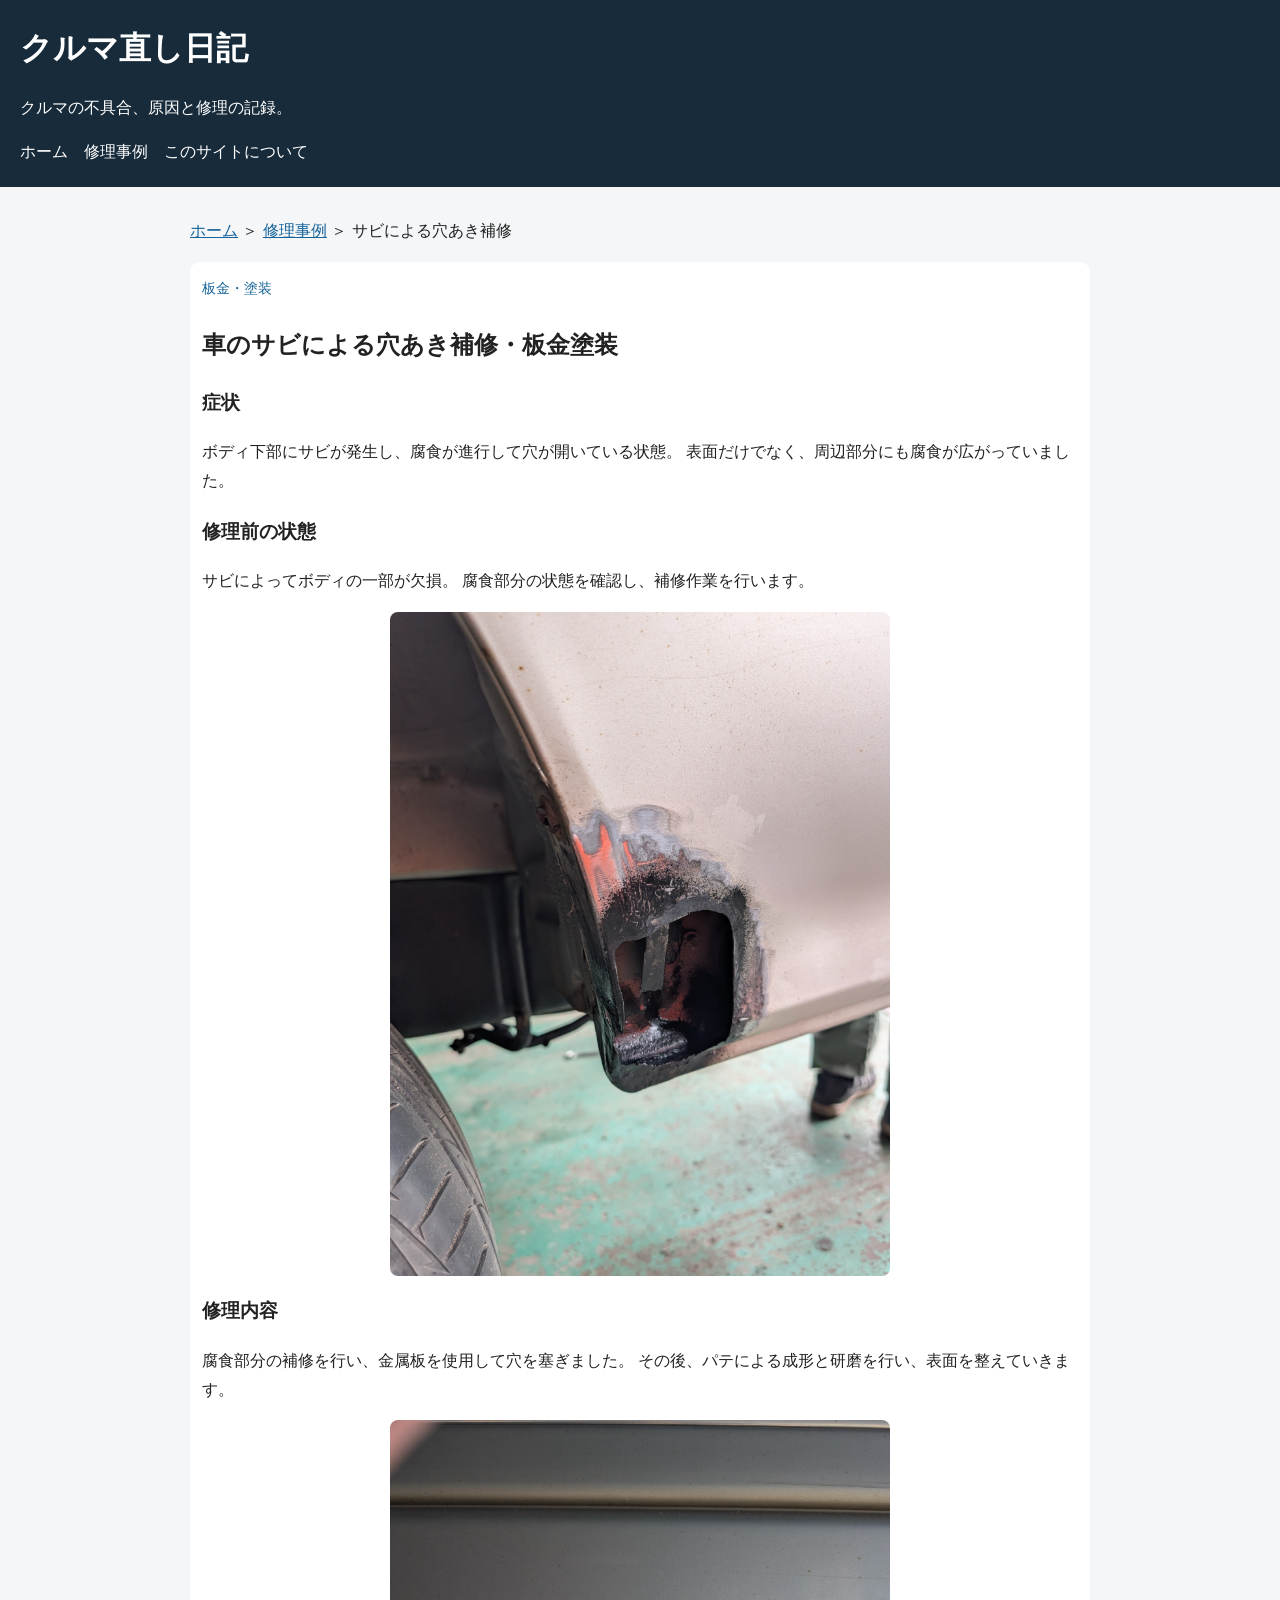
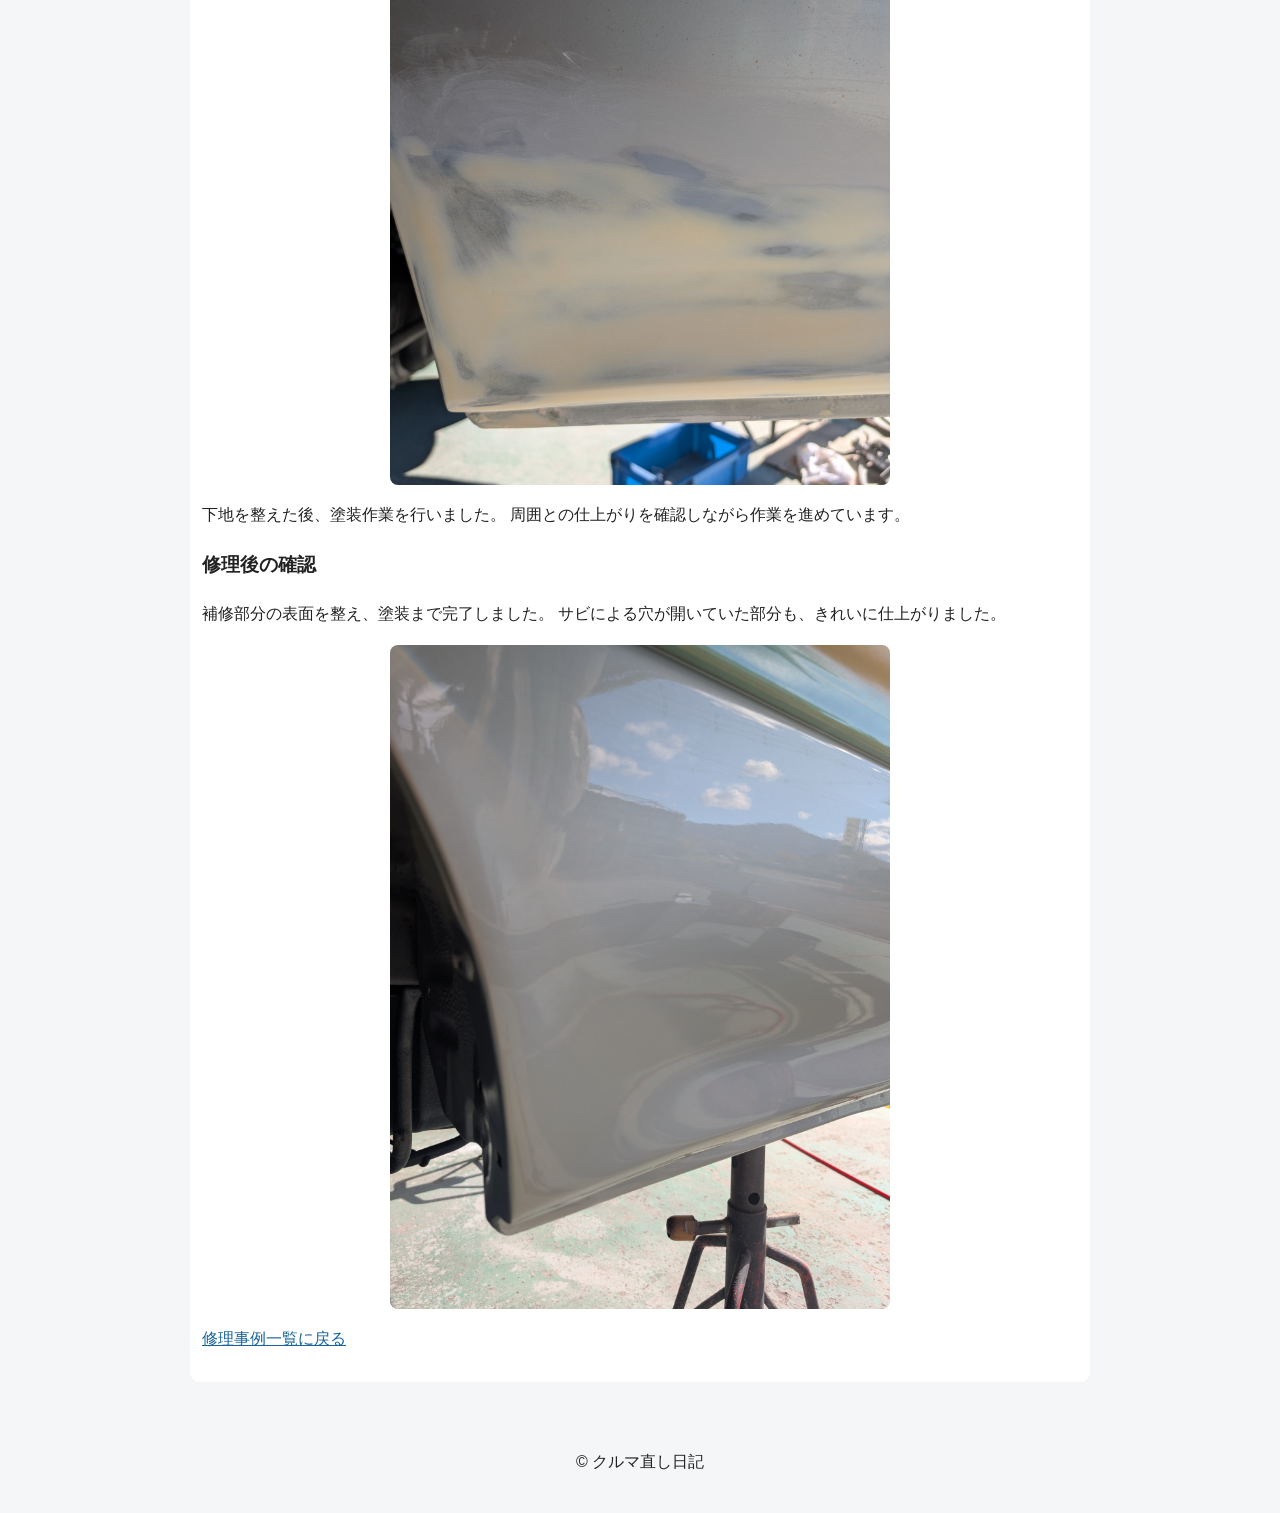
<file: case-rust.html>
<!DOCTYPE html>
<html lang="ja">
<head>
  <meta charset="UTF-8">
  <meta name="viewport" content="width=device-width, initial-scale=1.0">
  <title>車のサビによる穴あき補修・板金塗装｜クルマ直し日記</title>
  <meta name="description" content="サビによって穴が開いた車のボディを補修し、下地処理から塗装まで行った修理記録。">
  <link rel="stylesheet" href="style.css">
</head>
<body>

<header>
  <h1>クルマ直し日記</h1>
  <p>クルマの不具合、原因と修理の記録。</p>
  <nav>
    <a href="index.html">ホーム</a>
    <a href="cases.html">修理事例</a>
    <a href="about.html">このサイトについて</a>
  </nav>
</header>

<main>
    <p>
     <a href="index.html">ホーム</a> ＞
     <a href="cases.html">修理事例</a> ＞
    サビによる穴あき補修
    </p>

  <article class="case-card">

    <span class="tag">板金・塗装</span>

    <h2>車のサビによる穴あき補修・板金塗装</h2>

    <h3>症状</h3>
    <p>
      ボディ下部にサビが発生し、腐食が進行して穴が開いている状態。
      表面だけでなく、周辺部分にも腐食が広がっていました。
    </p>

    <h3>修理前の状態</h3>
    <p>
      サビによってボディの一部が欠損。
      腐食部分の状態を確認し、補修作業を行います。
    </p>

    <img src="images/rust-01.jpg" alt="サビによって穴が開いたボディ">

    <h3>修理内容</h3>
    <p>
      腐食部分の補修を行い、金属板を使用して穴を塞ぎました。
      その後、パテによる成形と研磨を行い、表面を整えていきます。
    </p>

    <img src="images/rust-02.jpg" alt="補修後の下地処理作業">

    <p>
      下地を整えた後、塗装作業を行いました。
      周囲との仕上がりを確認しながら作業を進めています。
    </p>

    <h3>修理後の確認</h3>
    <p>
      補修部分の表面を整え、塗装まで完了しました。
      サビによる穴が開いていた部分も、きれいに仕上がりました。
    </p>

    <img src="images/rust-03.jpg" alt="補修と塗装が完了したボディ">

    <p>
      <a href="cases.html">修理事例一覧に戻る</a>
    </p>

  </article>

</main>

<footer>
  <p>&copy; クルマ直し日記</p>
</footer>

</body>
</html>
</file>
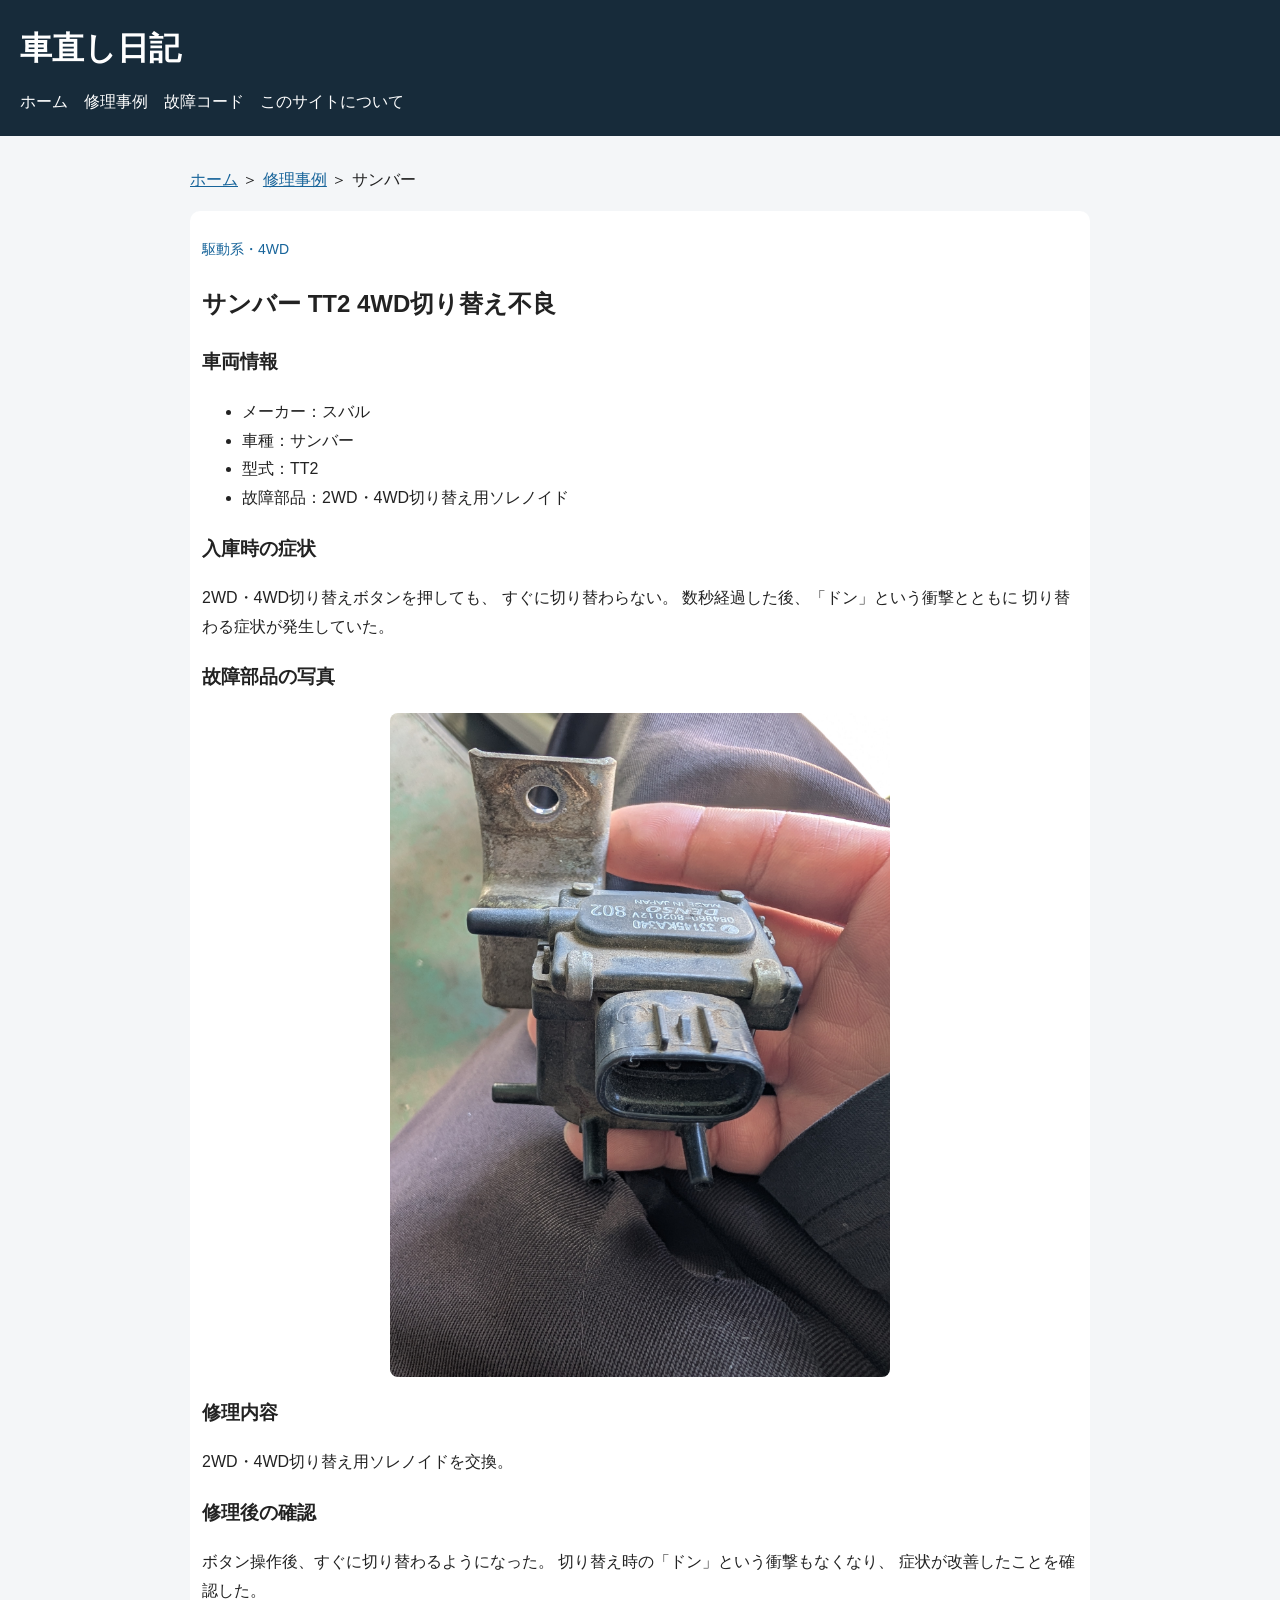
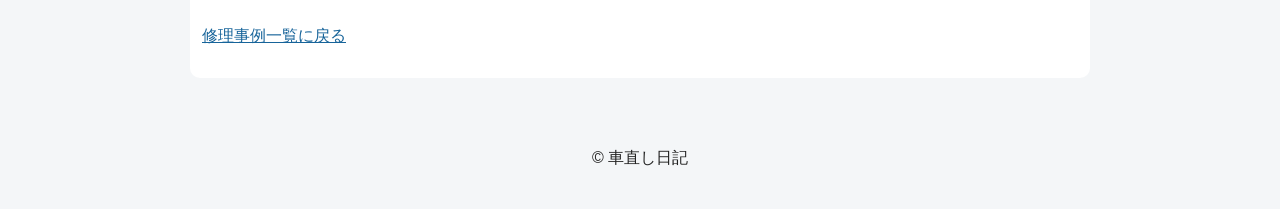
<file: case-tt2-4wd.html>
<!DOCTYPE html>
<html lang="ja">
<head>
  <meta charset="UTF-8">
  <meta name="viewport" content="width=device-width, initial-scale=1.0">
  <title>サンバー TT2 4WD切り替え不良 修理記録</title>
  <link rel="stylesheet" href="style.css">
</head>

<body>

<header>
  <h1>車直し日記</h1>
  <nav>
    <a href="index.html">ホーム</a>
    <a href="cases.html">修理事例</a>
    <a href="codes.html">故障コード</a>
    <a href="about.html">このサイトについて</a>
  </nav>
</header>

<main>
  <p>
    <a href="index.html">ホーム</a> ＞
    <a href="cases.html">修理事例</a> ＞ サンバー
  </p>

  <article class="case-card">

    <p class="tag">駆動系・4WD</p>

    <h2>サンバー TT2 4WD切り替え不良</h2>

    <h3>車両情報</h3>
    <ul>
      <li>メーカー：スバル</li>
      <li>車種：サンバー</li>
      <li>型式：TT2</li>
      <li>故障部品：2WD・4WD切り替え用ソレノイド</li>
    </ul>

    <h3>入庫時の症状</h3>
    <p>
      2WD・4WD切り替えボタンを押しても、
      すぐに切り替わらない。
      数秒経過した後、「ドン」という衝撃とともに
      切り替わる症状が発生していた。
    </p>

    <h3>故障部品の写真</h3>
    <img src="images/tt2-4wd-solenoid.jpg"
         alt="サンバーの4WD切り替え用ソレノイド">

    <h3>修理内容</h3>
    <p>
      2WD・4WD切り替え用ソレノイドを交換。
    </p>

    <h3>修理後の確認</h3>
    <p>
      ボタン操作後、すぐに切り替わるようになった。
      切り替え時の「ドン」という衝撃もなくなり、
      症状が改善したことを確認した。
    </p>

    <p>
      <a href="cases.html">修理事例一覧に戻る</a>
    </p>

  </article>
</main>

<footer>
  <p>&copy; 車直し日記</p>
</footer>

</body>
</html>
</file>
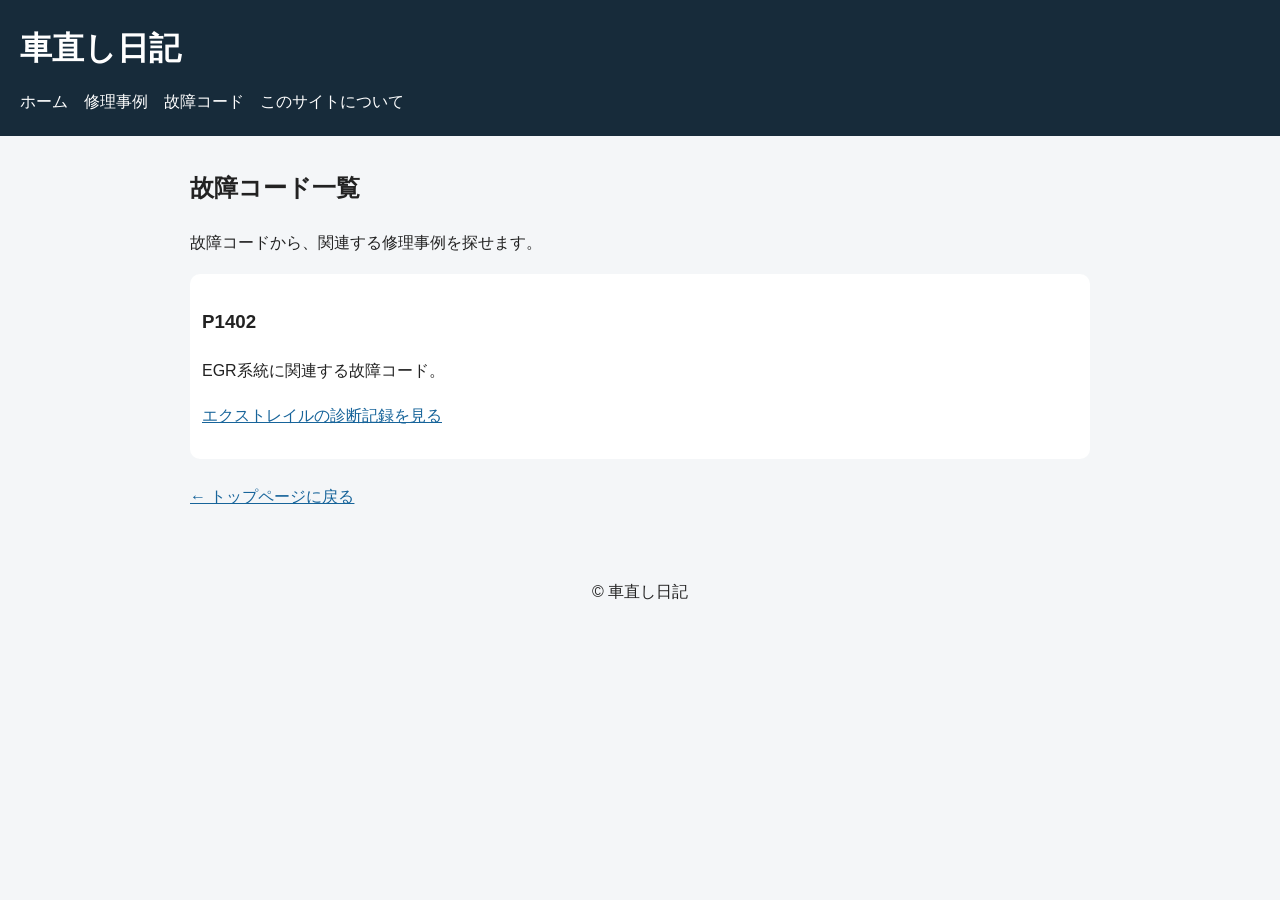
<file: codes.html>
<!DOCTYPE html>
<html lang="ja">
<head>
  <meta charset="UTF-8">
  <meta name="viewport" content="width=device-width, initial-scale=1.0">
  <meta name="description" content="自動車の故障コードから修理事例を探せる一覧ページです。">
  <title>故障コード一覧｜現場の修理記録</title>
  <link rel="stylesheet" href="style.css">
</head>
<body>

  <header>
    <h1>車直し日記</h1>
    <nav>
      <a href="index.html">ホーム</a>
      <a href="cases.html">修理事例</a>
      <a href="codes.html">故障コード</a>
      <a href="about.html">このサイトについて</a>
    </nav>
  </header>

  <main>
    <h2>故障コード一覧</h2>
    <p>故障コードから、関連する修理事例を探せます。</p>

    <section class="case-card">
      <h3>P1402</h3>
      <p>EGR系統に関連する故障コード。</p>
      <p>
        <a href="case-p1402.html">
          エクストレイルの診断記録を見る
        </a>
      </p>
    </section>

    <p><a href="index.html">← トップページに戻る</a></p>
  </main>

  <footer>
    <p>&copy; 車直し日記</p>
  </footer>

</body>
</html>
</file>
<file: style.css>
*{
    box-sizing: border-box;
}
body{
    margin: 0;
    font-family: sans-serif;
    color: #222;
    background: #f4f6f8;
    line-height: 1.8;
}
header{
    padding: 20px;
    background: #172b3a;
    color: white;
}
header h1{
    margin: 0 0 10px;
}
nav{
    display: flex;
    flex-wrap: wrap;
    gap: 16px;
}
nav a{
    color: white;
    text-decoration: none;
}
main{
    width: min(900px, 92%);
    margin: 30px auto;
}
.hero,
.case-card{
    padding: 12px;
    margin-bottom: 24px;
    background: white;
    border-radius: 10px;
}
input,
button{
    padding: 12px;
    font-size: 16px;
}
input{
    width: min(100%, 400px);
}
button{
    cursor: pointer;
}
a{
    color: #17649a;
}
.tag{
    color: #17649a;
    font-size: 14px;
}
footer{
    padding: 20px;
    text-align: center;
}
article img{
    width: 100%;
    max-width: 500px;
    height: auto;
    display: block;
    margin: 15px auto;
    border-radius: 8px;
}
.code-photo {
  width: 100%;
  max-width: 300px;
  height: auto;
  display: block;
  margin: 15px 0;
}
 .photo-gallery {
  display: grid;
  grid-template-columns: repeat(2, 1fr);
  gap: 15px;
}

.photo-gallery img {
  width: 100%;
  height: 200px;
  object-fit: contain;
  margin: 0;
  background: #eee;
  border-radius: 8px;
} 
 .case-thumb {
  width: 180px;
  height: 130px;
  object-fit: contain;
  display: block;
  margin: 15px 0;
  border-radius: 8px;
  background: #eee;
}
</file>
